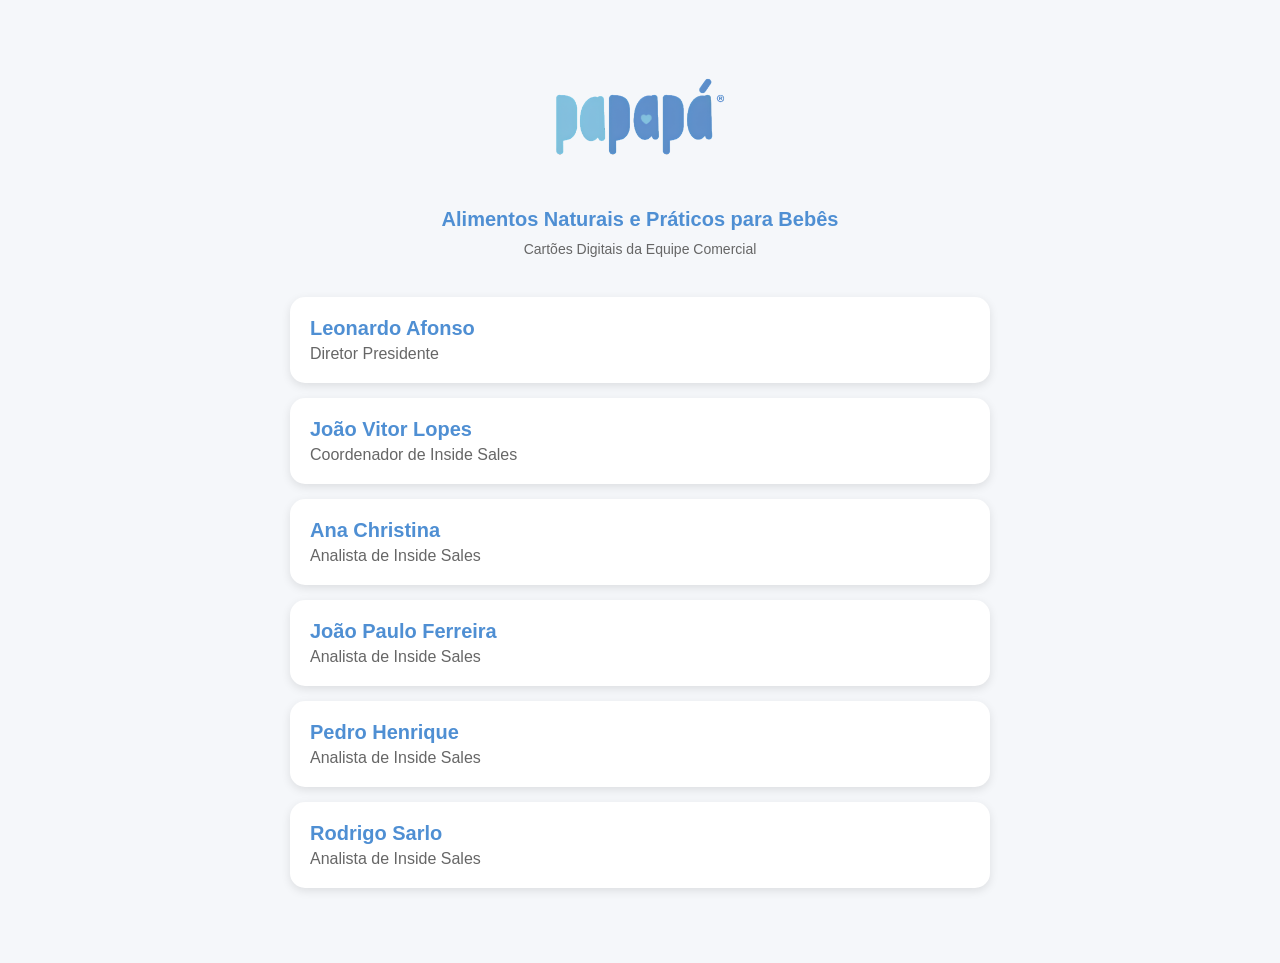
<file: index.html>
<!DOCTYPE html>
<html lang="pt-BR">
<head>
<meta charset="UTF-8">
<meta name="viewport" content="width=device-width, initial-scale=1.0">
<title>Papapá | Equipe Comercial</title>

<style>
body{
    margin:0;
    background:#f5f7fa;
    font-family:Arial,sans-serif;
}

.container{
    max-width:700px;
    margin:40px auto;
    padding:20px;
}

.logo{
    text-align:center;
    margin-bottom:40px;
}

.logo-img{
    width:220px;
    max-width:80%;
    margin-bottom:10px;
}

.slogan{
    font-size:20px;
    color:#4f8fd3;
    margin:10px 0;
    font-weight:600;
}

.subtitulo{
    color:#666;
    font-size:14px;
    margin-top:5px;
}

.card{
    background:white;
    border-radius:15px;
    padding:20px;
    margin-bottom:15px;
    box-shadow:0 3px 10px rgba(0,0,0,.1);
    transition:.2s;
}

.card:hover{
    transform:translateY(-2px);
}

.card a{
    text-decoration:none;
    color:inherit;
    display:block;
}

.nome{
    font-size:20px;
    font-weight:bold;
    color:#4f8fd3;
}

.cargo{
    margin-top:5px;
    color:#666;
}
</style>
</head>

<body>

<div class="container">

    <div class="logo">

        <img src="Design sem nome (2).png"
             alt="Papapá"
             class="logo-img">

        <h2 class="slogan">
            Alimentos Naturais e Práticos para Bebês
        </h2>

        <p class="subtitulo">
            Cartões Digitais da Equipe Comercial
        </p>

    </div>

    <div class="card">
        <a href="/leonardo-afonso/">
            <div class="nome">Leonardo Afonso</div>
            <div class="cargo">Diretor Presidente</div>
        </a>
    </div>

    <div class="card">
        <a href="/joao-vitor/">
            <div class="nome">João Vitor Lopes</div>
            <div class="cargo">Coordenador de Inside Sales</div>
        </a>
    </div>

    <div class="card">
        <a href="/ana-christina/">
            <div class="nome">Ana Christina</div>
            <div class="cargo">Analista de Inside Sales</div>
        </a>
    </div>

    <div class="card">
        <a href="/joao-paulo/">
            <div class="nome">João Paulo Ferreira</div>
            <div class="cargo">Analista de Inside Sales</div>
        </a>
    </div>

    <div class="card">
        <a href="/pedro-henrique/">
            <div class="nome">Pedro Henrique</div>
            <div class="cargo">Analista de Inside Sales</div>
        </a>
    </div>

    <div class="card">
        <a href="/rodrigo-sarlo/">
            <div class="nome">Rodrigo Sarlo</div>
            <div class="cargo">Analista de Inside Sales</div>
        </a>
    </div>

</div>

</body>
</html>
</file>
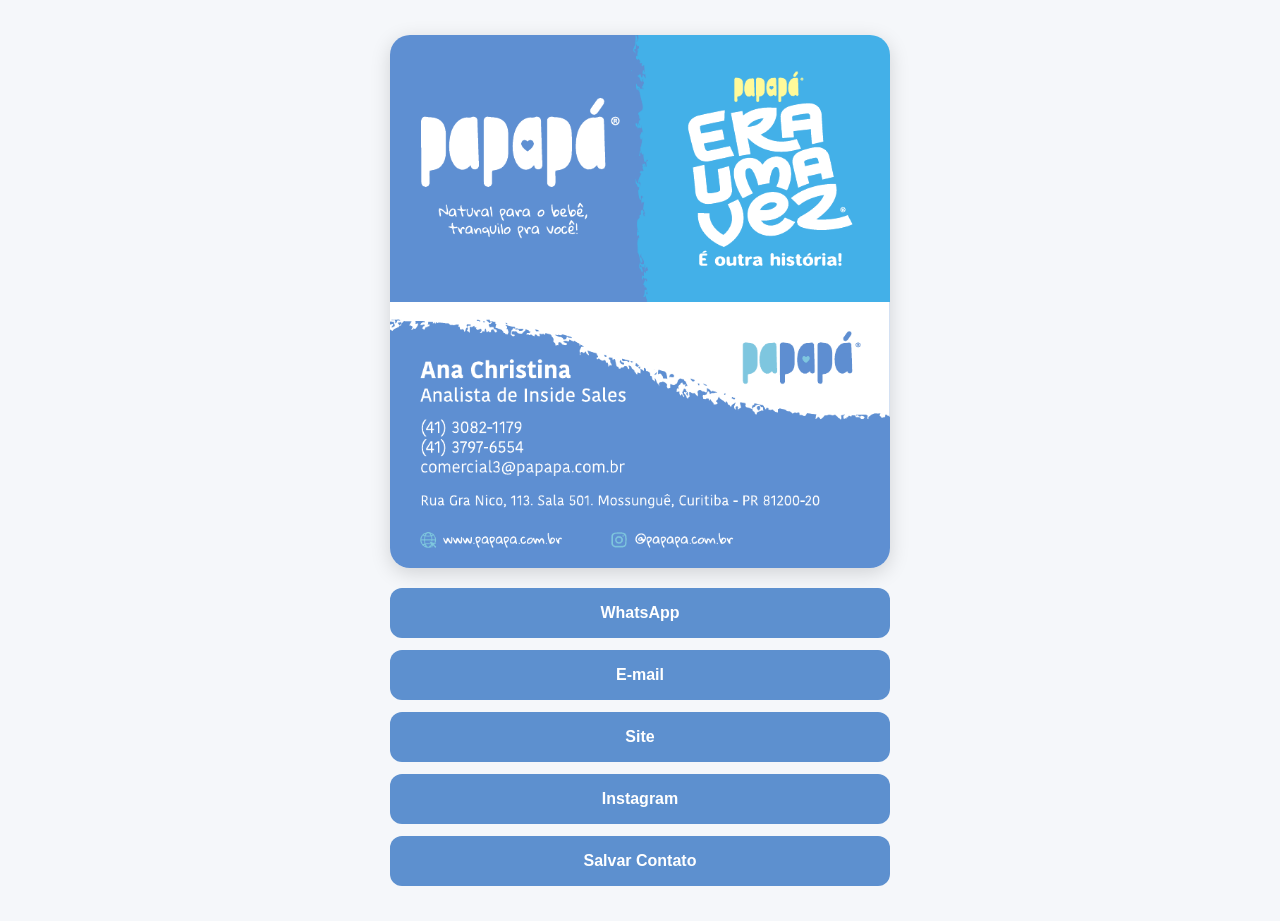
<file: ana-christina/index.html>
<!DOCTYPE html>
<html lang="pt-BR">
<head>
<meta charset="UTF-8">
<meta name="viewport" content="width=device-width, initial-scale=1.0">
<title>Ana Christina | Papapá</title>

<style>

body{
    margin:0;
    background:#f5f7fa;
    font-family:Arial, sans-serif;
}

.container{
    max-width:500px;
    margin:20px auto;
    padding:15px;
}

.cartao{
    width:100%;
    border-radius:20px;
    overflow:hidden;
    box-shadow:0 5px 20px rgba(0,0,0,.15);
}

.cartao img{
    width:100%;
    display:block;
}

.cartao-verso{
    position:relative;
}

.area{
    position:absolute;
    display:block;
    z-index:10;
}

.telefone{
    left:8%;
    top:52%;
    width:35%;
    height:4%;
}

.email{
    left:8%;
    top:60%;
    width:52%;
    height:4%;
}

.endereco{
    left:8%;
    top:73%;
    width:83%;
    height:5%;
}

.site{
    left:8%;
    top:86%;
    width:28%;
    height:4%;
}

.instagram{
    left:43%;
    top:86%;
    width:35%;
    height:4%;
}

.botoes{
    margin-top:20px;
    display:flex;
    flex-direction:column;
    gap:12px;
}

.botao{
    background:#5d90cf;
    color:#fff;
    text-decoration:none;
    text-align:center;
    padding:16px;
    border-radius:12px;
    font-weight:bold;
}

.botao:hover{
    opacity:.9;
}

</style>
</head>

<body>

<div class="container">

    <div class="cartao">

        <!-- FRENTE -->
        <img src="cartao-1.png" alt="Cartão Frente">

        <!-- VERSO -->
        <div class="cartao-verso">

            <img src="cartao-2.png" alt="Cartão Verso">

            <a class="area telefone"
               href="https://wa.me/554137976554"
               target="_blank"></a>

            <a class="area email"
               href="mailto:comercial3@papapa.com.br"></a>

            <a class="area endereco"
               href="https://maps.google.com/?q=Rua+Gra+Nico+113+Sala+501+Curitiba"
               target="_blank"></a>

            <a class="area site"
               href="https://papapa.com.br"
               target="_blank"></a>

            <a class="area instagram"
               href="https://instagram.com/papapa.com.br"
               target="_blank"></a>

        </div>

    </div>

    <div class="botoes">

        <a class="botao"
           href="https://wa.me/554137976554"
           target="_blank">
            WhatsApp
        </a>

        <a class="botao"
           href="mailto:comercial3@papapa.com.br">
            E-mail
        </a>

        <a class="botao"
           href="https://papapa.com.br"
           target="_blank">
            Site
        </a>

        <a class="botao"
           href="https://instagram.com/papapa.com.br"
           target="_blank">
            Instagram
        </a>

        <a class="botao"
           href="contato.vcf">
            Salvar Contato

        </a>

    </div>

</div>

</body>
</html>
</file>
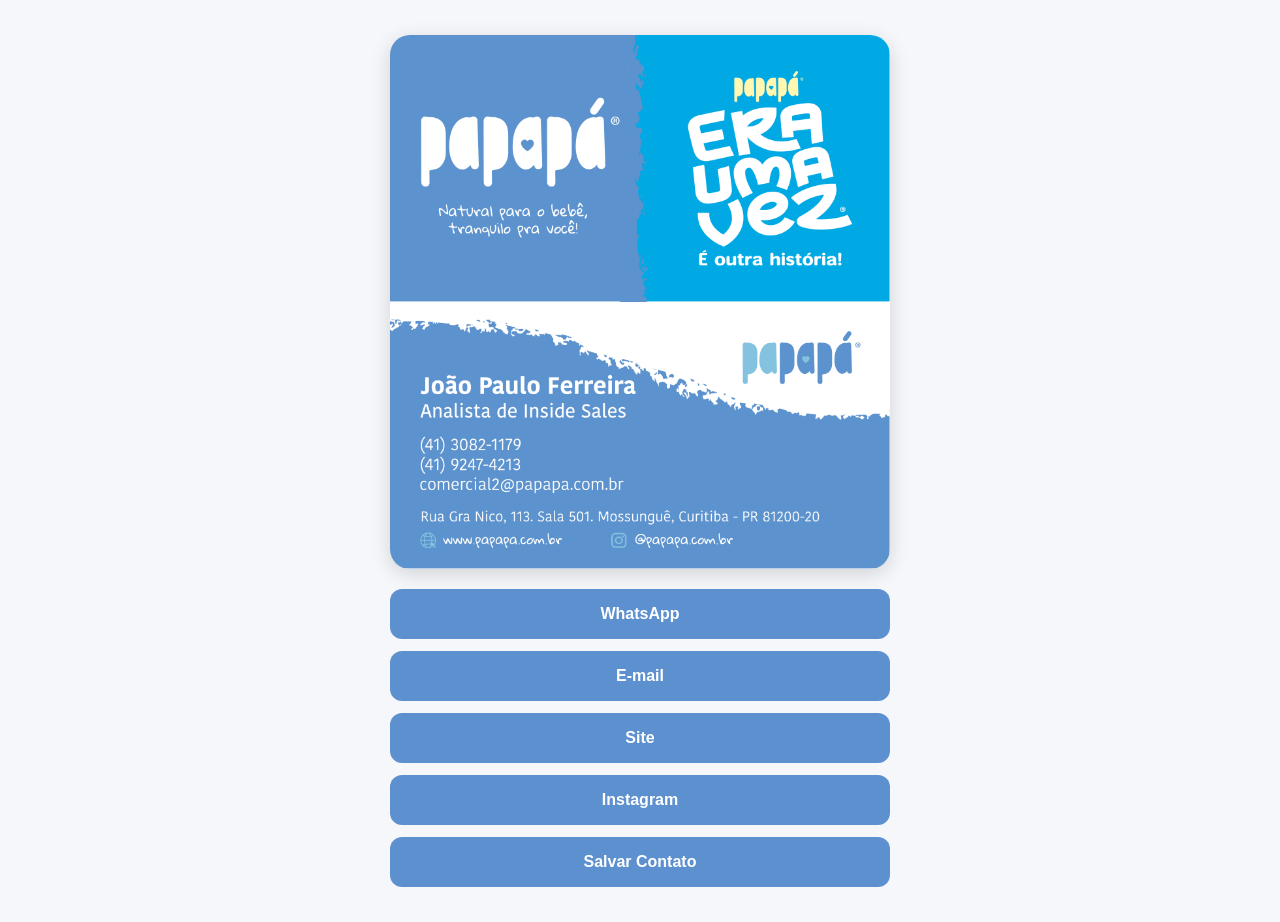
<file: joao-paulo/index.html>
<!DOCTYPE html>
<html lang="pt-BR">
<head>
<meta charset="UTF-8">
<meta name="viewport" content="width=device-width, initial-scale=1.0">
<title>João Paulo Ferreira | Papapá</title>

<style>

body{
    margin:0;
    background:#f5f7fa;
    font-family:Arial, sans-serif;
}

.container{
    max-width:500px;
    margin:20px auto;
    padding:15px;
}

.cartao{
    width:100%;
    border-radius:20px;
    overflow:hidden;
    box-shadow:0 5px 20px rgba(0,0,0,.15);
}

.cartao img{
    width:100%;
    display:block;
}

.cartao-verso{
    position:relative;
}

.area{
    position:absolute;
    display:block;
    z-index:10;
}

.telefone{
    left:8%;
    top:58%;
    width:35%;
    height:4%;
}

.email{
    left:8%;
    top:66%;
    width:52%;
    height:4%;
}

.endereco{
    left:8%;
    top:80%;
    width:83%;
    height:5%;
}

.site{
    left:8%;
    top:66%;
    width:28%;
    height:4%;
}

.instagram{
    left:43%;
    top:86%;
    width:35%;
    height:4%;
}

.botoes{
    margin-top:20px;
    display:flex;
    flex-direction:column;
    gap:12px;
}

.botao{
    background:#5d90cf;
    color:#fff;
    text-decoration:none;
    text-align:center;
    padding:16px;
    border-radius:12px;
    font-weight:bold;
}

.botao:hover{
    opacity:.9;
}

</style>
</head>

<body>

<div class="container">

    <div class="cartao">

        <!-- FRENTE -->
        <img src="cartao-1.png" alt="Cartão Frente">

        <!-- VERSO -->
        <div class="cartao-verso">

            <img src="cartao-2.png" alt="Cartão Verso">

            <a class="area telefone"
               href="https://wa.me/554192474213"
               target="_blank"></a>

            <a class="area email"
               href="mailto:comercial2@papapa.com.br"></a>

            <a class="area endereco"
               href="https://maps.google.com/?q=Rua+Gra+Nico+113+Sala+501+Curitiba"
               target="_blank"></a>

            <a class="area site"
               href="https://papapa.com.br"
               target="_blank"></a>

            <a class="area instagram"
               href="https://instagram.com/papapa.com.br"
               target="_blank"></a>

        </div>

    </div>

    <div class="botoes">

        <a class="botao"
           href="https://wa.me/554192474213"
           target="_blank">
            WhatsApp
        </a>

        <a class="botao"
           href="mailto:comercial2@papapa.com.br">
            E-mail
        </a>

        <a class="botao"
           href="https://papapa.com.br"
           target="_blank">
            Site
        </a>

        <a class="botao"
           href="https://instagram.com/papapa.com.br"
           target="_blank">
            Instagram
        </a>

        <a class="botao"
           href="contato.vcf">
            Salvar Contato
        </a>

    </div>

</div>

</body>
</html>
</file>
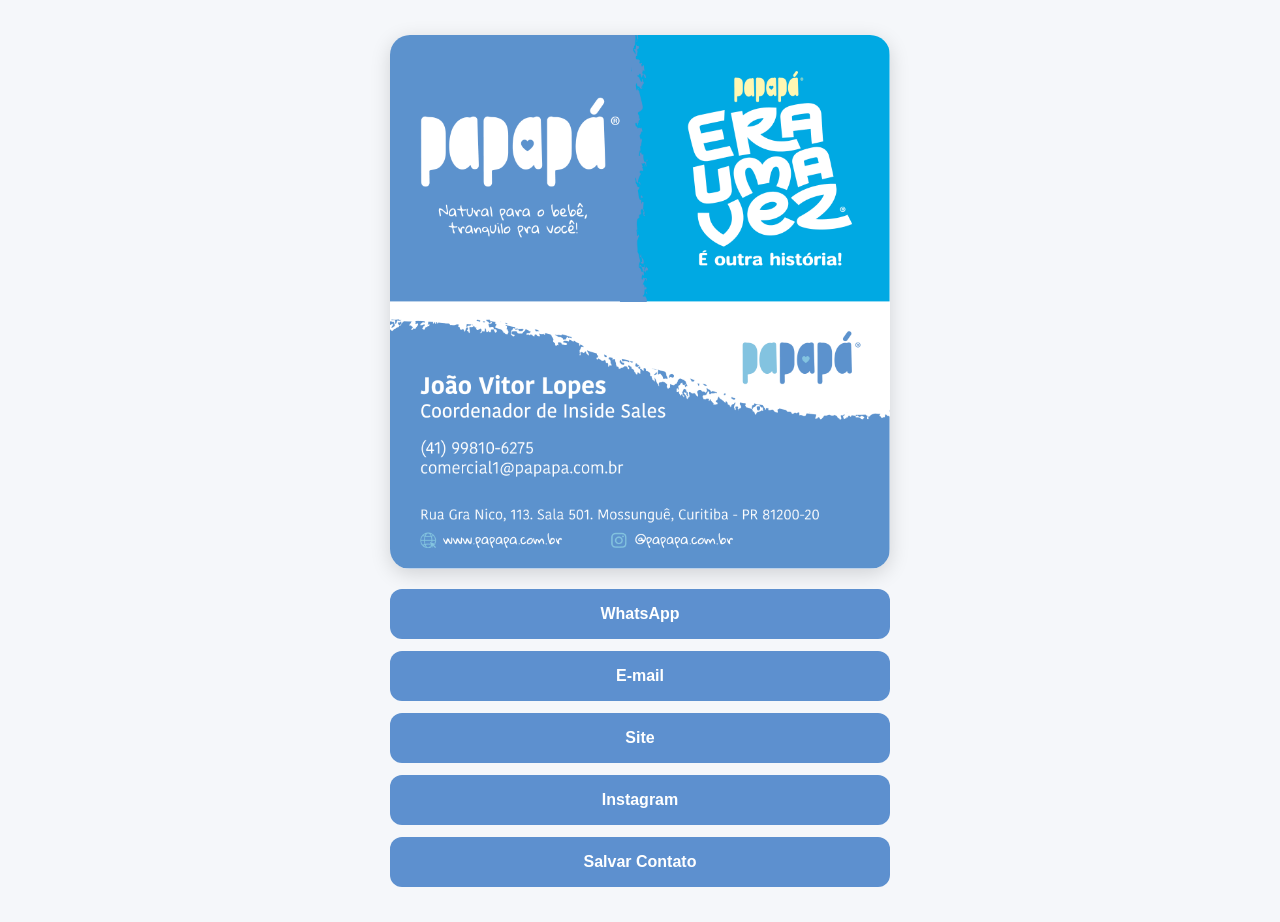
<file: joao-vitor/index.html>
<!DOCTYPE html>
<html lang="pt-BR">
<head>
<meta charset="UTF-8">
<meta name="viewport" content="width=device-width, initial-scale=1.0">
<title>João Vitor Lopes | Papapá</title>

<style>

body{
    margin:0;
    background:#f5f7fa;
    font-family:Arial, sans-serif;
}

.container{
    max-width:500px;
    margin:20px auto;
    padding:15px;
}

.cartao{
    width:100%;
    border-radius:20px;
    overflow:hidden;
    box-shadow:0 5px 20px rgba(0,0,0,.15);
}

.cartao img{
    width:100%;
    display:block;
}

.cartao-verso{
    position:relative;
}

.area{
    position:absolute;
    display:block;
    z-index:10;
}

.telefone{
    left:8%;
    top:52%;
    width:35%;
    height:4%;
}

.email{
    left:8%;
    top:60%;
    width:52%;
    height:4%;
}

.endereco{
    left:8%;
    top:83%;
    width:83%;
    height:5%;
}

.site{
    left:8%;
    top:86%;
    width:28%;
    height:4%;
}

.instagram{
    left:43%;
    top:86%;
    width:35%;
    height:4%;
}

.botoes{
    margin-top:20px;
    display:flex;
    flex-direction:column;
    gap:12px;
}

.botao{
    background:#5d90cf;
    color:#fff;
    text-decoration:none;
    text-align:center;
    padding:16px;
    border-radius:12px;
    font-weight:bold;
}

.botao:hover{
    opacity:.9;
}

</style>
</head>

<body>

<div class="container">

    <div class="cartao">

        <!-- FRENTE -->
        <img src="cartao-1.png" alt="Cartão Frente">

        <!-- VERSO -->
        <div class="cartao-verso">

            <img src="cartao-2.png" alt="Cartão Verso">

            <a class="area telefone"
               href="https://wa.me/5541998106275"
               target="_blank"></a>

            <a class="area email"
               href="mailto:comercial1@papapa.com.br"></a>

            <a class="area endereco"
               href="https://maps.google.com/?q=Rua+Gra+Nico+113+Sala+501+Curitiba"
               target="_blank"></a>

            <a class="area site"
               href="https://papapa.com.br"
               target="_blank"></a>

            <a class="area instagram"
               href="https://instagram.com/papapa.com.br"
               target="_blank"></a>

        </div>

    </div>

    <div class="botoes">

        <a class="botao"
           href="https://wa.me/5541998106275"
           target="_blank">
            WhatsApp
        </a>

        <a class="botao"
           href="mailto:comercial1@papapa.com.br">
            E-mail
        </a>

        <a class="botao"
           href="https://papapa.com.br"
           target="_blank">
            Site
        </a>

        <a class="botao"
           href="https://instagram.com/papapa.com.br"
           target="_blank">
            Instagram
        </a>

        <a class="botao"
           href="contato.vcf">
            Salvar Contato
        </a>

    </div>

</div>

</body>
</html>
</file>
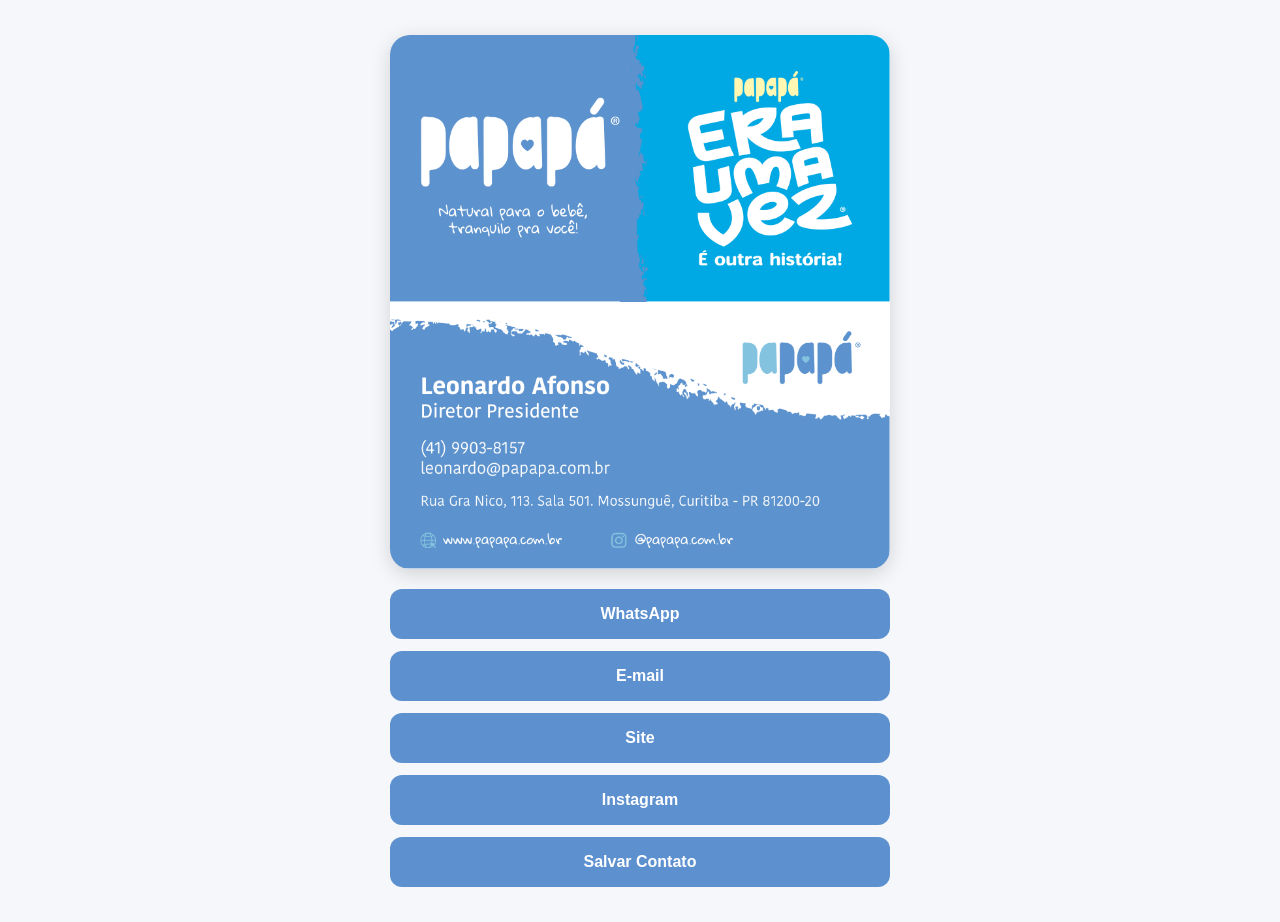
<file: leonardo-afonso/index.html>
<!DOCTYPE html>
<html lang="pt-BR">
<head>
<meta charset="UTF-8">
<meta name="viewport" content="width=device-width, initial-scale=1.0">
<title>Leonardo Afonso | Papapá</title>

<style>

body{
    margin:0;
    background:#f5f7fa;
    font-family:Arial, sans-serif;
}

.container{
    max-width:500px;
    margin:20px auto;
    padding:15px;
}

.cartao{
    width:100%;
    border-radius:20px;
    overflow:hidden;
    box-shadow:0 5px 20px rgba(0,0,0,.15);
}

.cartao img{
    width:100%;
    display:block;
}

.cartao-verso{
    position:relative;
}

.area{
    position:absolute;
    display:block;
    z-index:10;
}

.telefone{
    left:8%;
    top:52%;
    width:35%;
    height:4%;
}

.email{
    left:8%;
    top:60%;
    width:52%;
    height:4%;
}

.endereco{
    left:8%;
    top:72%;
    width:83%;
    height:5%;
}

.site{
    left:8%;
    top:86%;
    width:28%;
    height:4%;
}

.instagram{
    left:43%;
    top:86%;
    width:35%;
    height:4%;
}

.botoes{
    margin-top:20px;
    display:flex;
    flex-direction:column;
    gap:12px;
}

.botao{
    background:#5d90cf;
    color:#fff;
    text-decoration:none;
    text-align:center;
    padding:16px;
    border-radius:12px;
    font-weight:bold;
}

.botao:hover{
    opacity:.9;
}

</style>
</head>

<body>

<div class="container">

    <div class="cartao">

        <!-- FRENTE -->
        <img src="cartao-2.png" alt="Cartão Frente">

        <!-- VERSO -->
        <div class="cartao-verso">

            <img src="cartao-1.png" alt="Cartão Verso">

            <a class="area telefone"
               href="https://wa.me/554199038157"
               target="_blank"></a>

            <a class="area email"
               href="mailto:leonardo@papapa.com.br"></a>

            <a class="area endereco"
               href="https://maps.google.com/?q=Rua+Gra+Nico+113+Sala+501+Curitiba"
               target="_blank"></a>

            <a class="area site"
               href="https://papapa.com.br"
               target="_blank"></a>

            <a class="area instagram"
               href="https://instagram.com/papapa.com.br"
               target="_blank"></a>

        </div>

    </div>

    <div class="botoes">

        <a class="botao"
           href="https://wa.me/554199038157"
           target="_blank">
            WhatsApp
        </a>

        <a class="botao"
           href="mailto:leonardo@papapa.com.br">
            E-mail
        </a>

        <a class="botao"
           href="https://papapa.com.br"
           target="_blank">
            Site
        </a>

        <a class="botao"
           href="https://instagram.com/papapa.com.br"
           target="_blank">
            Instagram
        </a>

        <a class="botao"
           href="contato.vcf">
            Salvar Contato
        </a>

    </div>

</div>

</body>
</html>
</file>
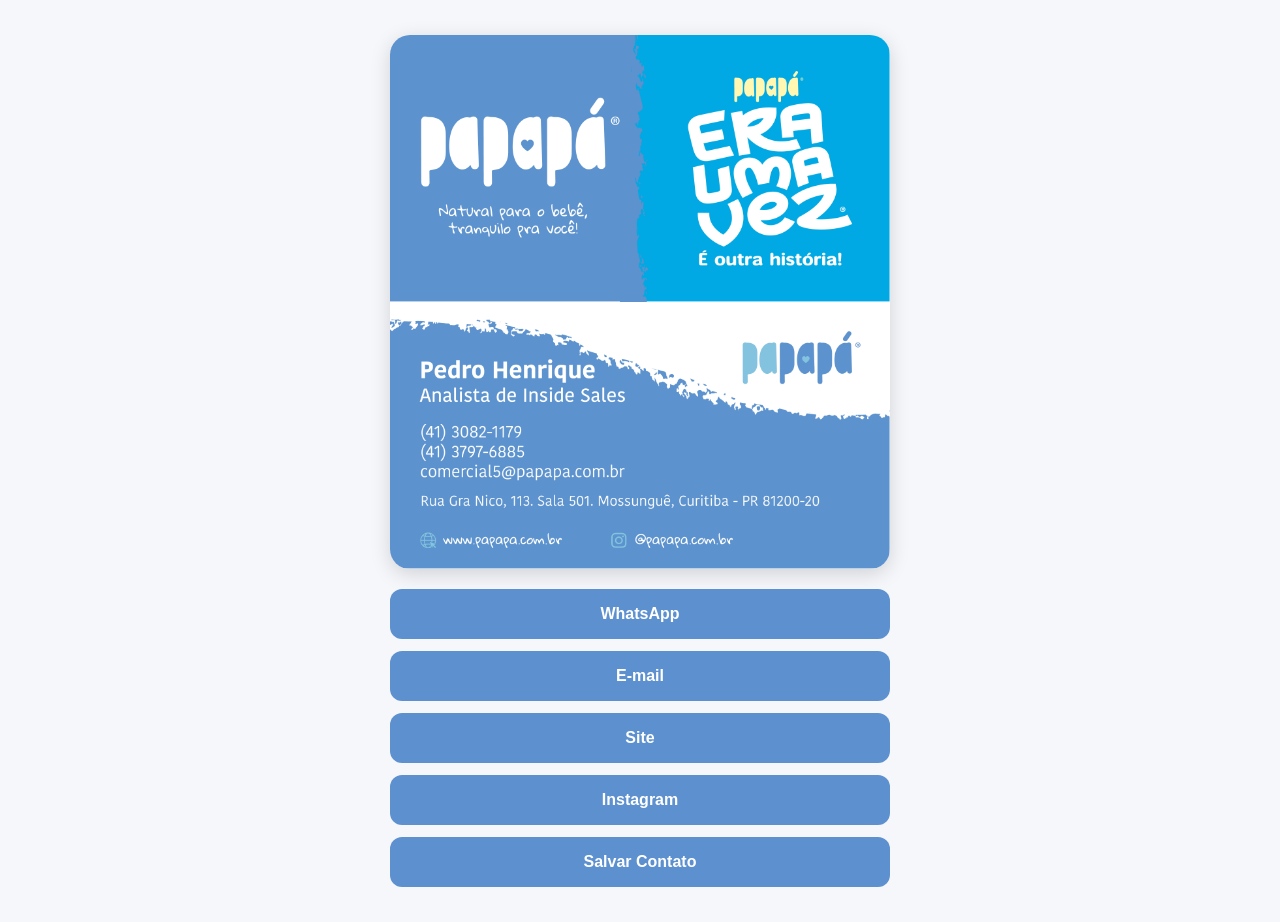
<file: pedro-henrique/index.html>
<!DOCTYPE html>
<html lang="pt-BR">
<head>
<meta charset="UTF-8">
<meta name="viewport" content="width=device-width, initial-scale=1.0">
<title>Pedro Henrique | Papapá</title>

<style>

body{
    margin:0;
    background:#f5f7fa;
    font-family:Arial, sans-serif;
}

.container{
    max-width:500px;
    margin:20px auto;
    padding:15px;
}

.cartao{
    width:100%;
    border-radius:20px;
    overflow:hidden;
    box-shadow:0 5px 20px rgba(0,0,0,.15);
}

.cartao img{
    width:100%;
    display:block;
}

.cartao-verso{
    position:relative;
}

.area{
    position:absolute;
    display:block;
    z-index:10;
}

.telefone{
    left:8%;
    top:53%;
    width:35%;
    height:4%;
}

.email{
    left:8%;
    top:63%;
    width:52%;
    height:4%;
}

.endereco{
    left:8%;
    top:78%;
    width:83%;
    height:5%;
}

.site{
    left:8%;
    top:86%;
    width:28%;
    height:4%;
}

.instagram{
    left:43%;
    top:86%;
    width:35%;
    height:4%;
}

.botoes{
    margin-top:20px;
    display:flex;
    flex-direction:column;
    gap:12px;
}

.botao{
    background:#5d90cf;
    color:#fff;
    text-decoration:none;
    text-align:center;
    padding:16px;
    border-radius:12px;
    font-weight:bold;
}

.botao:hover{
    opacity:.9;
}

</style>
</head>

<body>

<div class="container">

    <div class="cartao">

        <!-- FRENTE -->
        <img src="cartao-1.png" alt="Cartão Frente">

        <!-- VERSO -->
        <div class="cartao-verso">

            <img src="cartao-2.png" alt="Cartão Verso">

            <a class="area telefone"
               href="https://wa.me/554137976885"
               target="_blank"></a>

            <a class="area email"
               href="mailto:comercial5@papapa.com.br"></a>

            <a class="area endereco"
               href="https://maps.google.com/?q=Rua+Gra+Nico+113+Sala+501+Curitiba"
               target="_blank"></a>

            <a class="area site"
               href="https://papapa.com.br"
               target="_blank"></a>

            <a class="area instagram"
               href="https://instagram.com/papapa.com.br"
               target="_blank"></a>

        </div>

    </div>

    <div class="botoes">

        <a class="botao"
           href="https://wa.me/554137976885"
           target="_blank">
            WhatsApp
        </a>

        <a class="botao"
           href="mailto:comercial5@papapa.com.br">
            E-mail
        </a>

        <a class="botao"
           href="https://papapa.com.br"
           target="_blank">
            Site
        </a>

        <a class="botao"
           href="https://instagram.com/papapa.com.br"
           target="_blank">
            Instagram
        </a>

        <a class="botao"
           href="contato.vcf">
            Salvar Contato
        </a>

    </div>

</div>

</body>
</html>
</file>
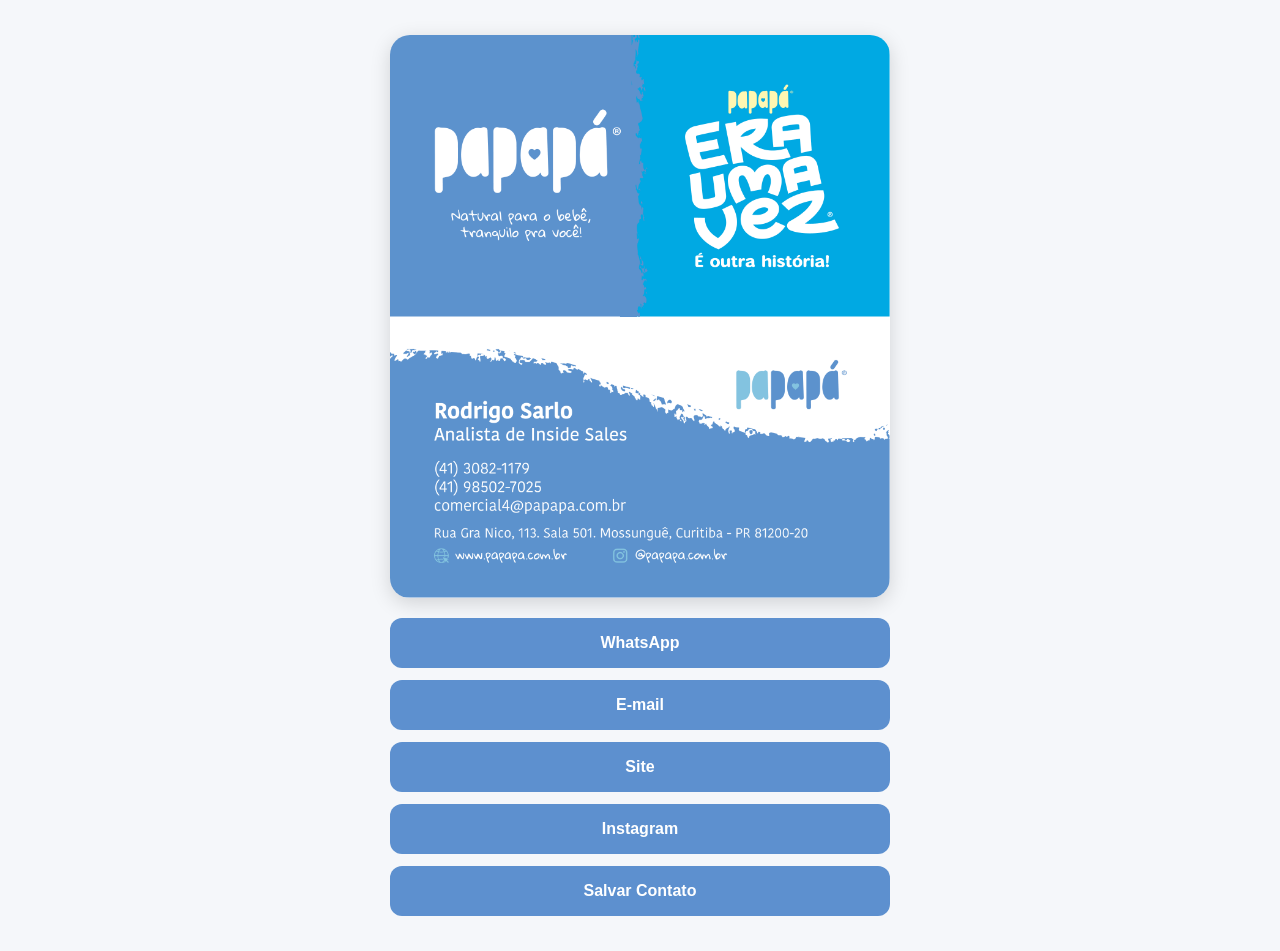
<file: rodrigo-sarlo/index.html>
<!DOCTYPE html>
<html lang="pt-BR">
<head>
<meta charset="UTF-8">
<meta name="viewport" content="width=device-width, initial-scale=1.0">
<title>Rodrigo Sarlo | Papapá</title>

<style>

body{
    margin:0;
    background:#f5f7fa;
    font-family:Arial, sans-serif;
}

.container{
    max-width:500px;
    margin:20px auto;
    padding:15px;
}

.cartao{
    width:100%;
    border-radius:20px;
    overflow:hidden;
    box-shadow:0 5px 20px rgba(0,0,0,.15);
}

.cartao img{
    width:100%;
    display:block;
}

.cartao-verso{
    position:relative;
}

.area{
    position:absolute;
    display:block;
    z-index:10;
}

.telefone{
    left:8%;
    top:54%;
    width:35%;
    height:4%;
}

.email{
    left:8%;
    top:64%;
    width:52%;
    height:4%;
}

.endereco{
    left:8%;
    top:76%;
    width:83%;
    height:5%;
}

.site{
    left:8%;
    top:86%;
    width:28%;
    height:4%;
}

.instagram{
    left:43%;
    top:86%;
    width:35%;
    height:4%;
}

.botoes{
    margin-top:20px;
    display:flex;
    flex-direction:column;
    gap:12px;
}

.botao{
    background:#5d90cf;
    color:#fff;
    text-decoration:none;
    text-align:center;
    padding:16px;
    border-radius:12px;
    font-weight:bold;
}

.botao:hover{
    opacity:.9;
}

</style>
</head>

<body>

<div class="container">

    <div class="cartao">

        <!-- FRENTE -->
        <img src="cartao-1.png" alt="Cartão Frente">

        <!-- VERSO -->
        <div class="cartao-verso">

            <img src="cartao-2.png" alt="Cartão Verso">

            <a class="area telefone"
               href="https://wa.me/5541985027025"
               target="_blank"></a>

            <a class="area email"
               href="mailto:comercial4@papapa.com.br"></a>

            <a class="area endereco"
               href="https://maps.google.com/?q=Rua+Gra+Nico+113+Sala+501+Curitiba"
               target="_blank"></a>

            <a class="area site"
               href="https://papapa.com.br"
               target="_blank"></a>

            <a class="area instagram"
               href="https://instagram.com/papapa.com.br"
               target="_blank"></a>

        </div>

    </div>

    <div class="botoes">

        <a class="botao"
           href="https://wa.me/5541985027025"
           target="_blank">
            WhatsApp
        </a>

        <a class="botao"
           href="mailto:comercial4@papapa.com.br">
            E-mail
        </a>

        <a class="botao"
           href="https://papapa.com.br"
           target="_blank">
            Site
        </a>

        <a class="botao"
           href="https://instagram.com/papapa.com.br"
           target="_blank">
            Instagram
        </a>

        <a class="botao"
           href="contato.vcf">
            Salvar Contato
        </a>

    </div>

</div>

</body>
</html>
</file>
